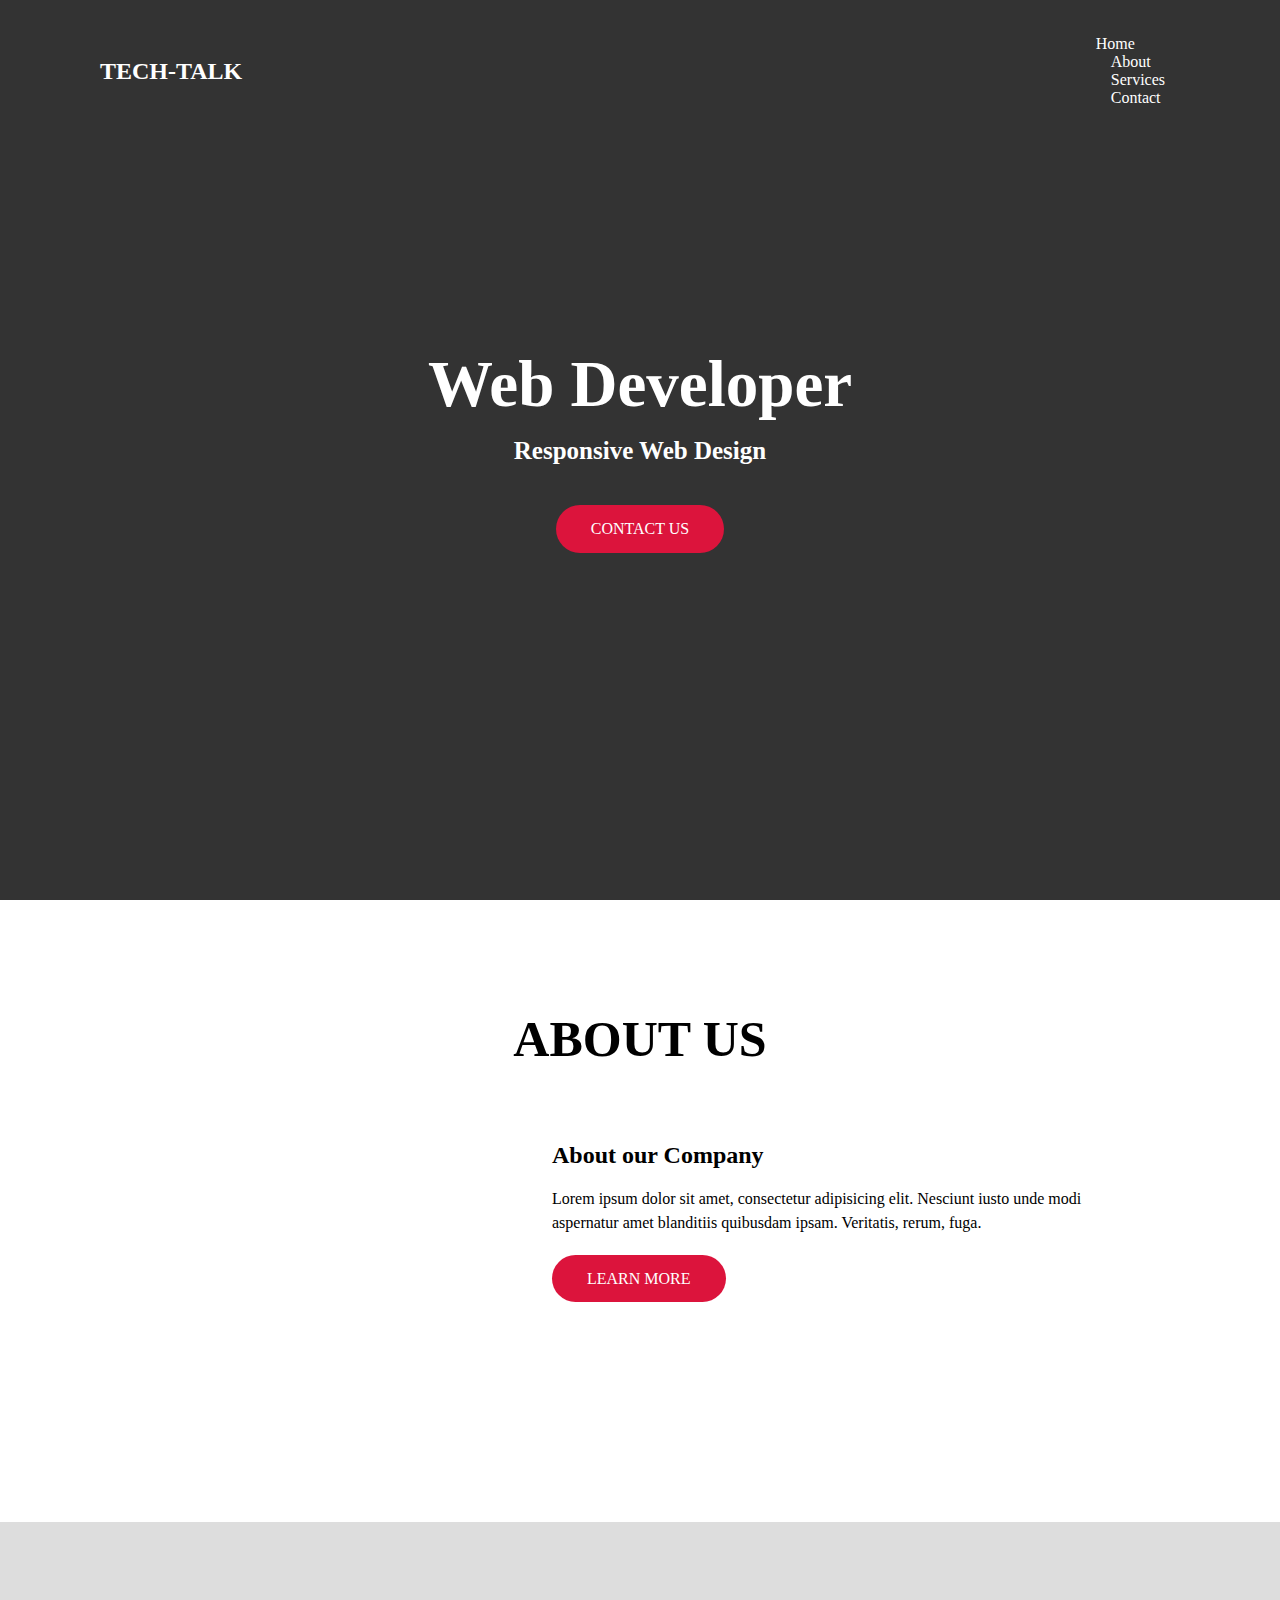
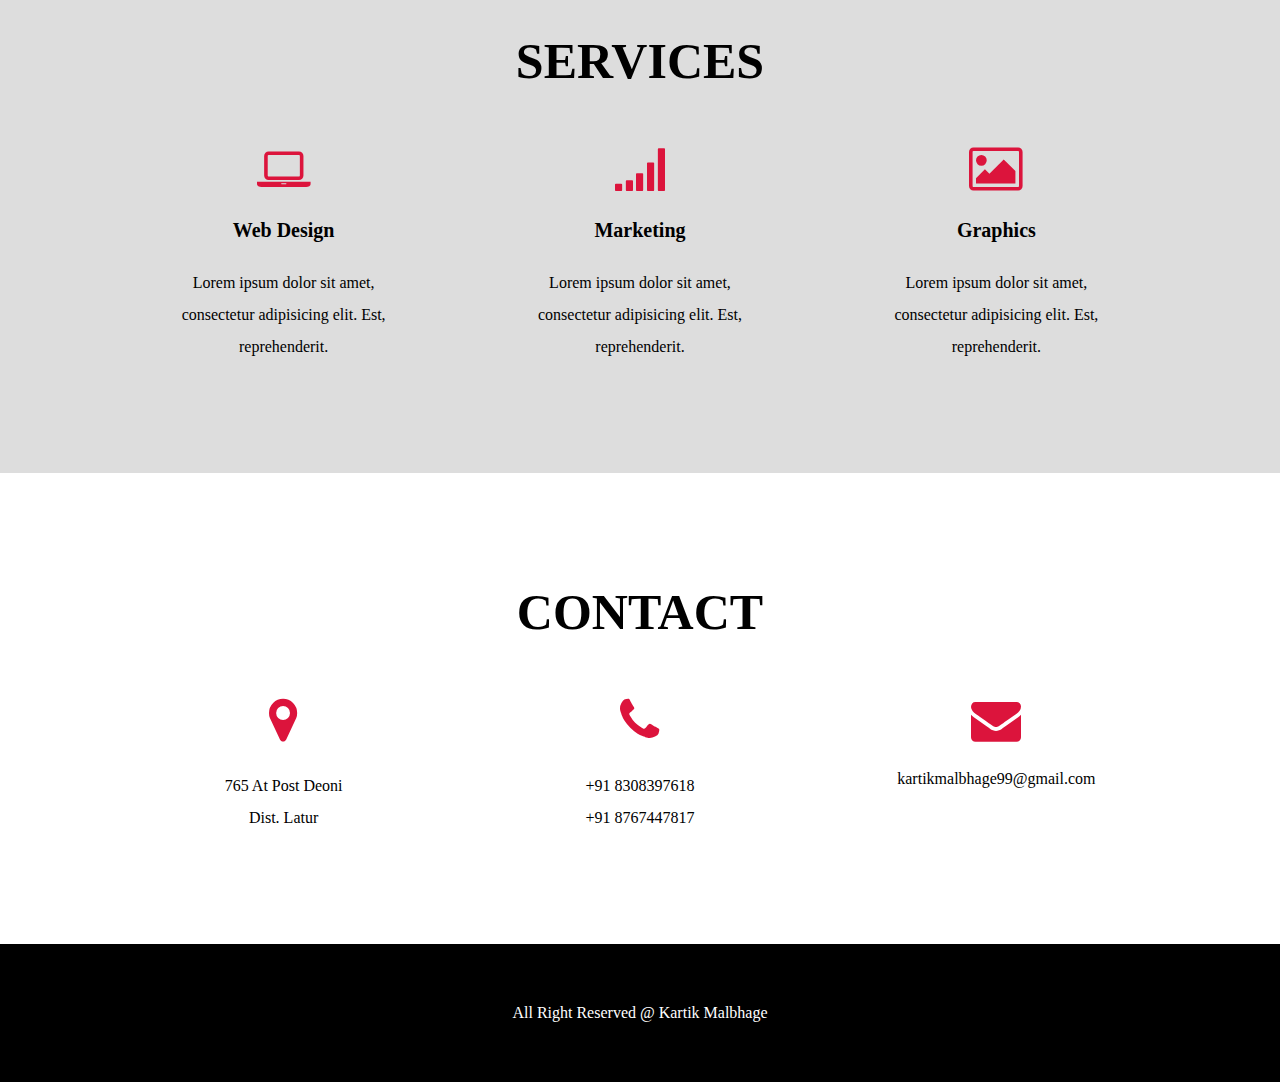
<file: May/Week-03/Assignment-1/index.html>
<!DOCTYPE html>
<html lang="en">
<!--divinectorweb.com-->
<head>
	<meta charset="UTF-8">
	<title>Responsive Landing Page</title>
	<link href="http://maxcdn.bootstrapcdn.com/font-awesome/4.6.0/css/font-awesome.min.css" rel="stylesheet">
	<link rel="stylesheet" href="./style.css">
</head>
<body>
	<header>
		<h2><a href="#">Tech-Talk</a></h2>
		<nav>
			<ul>
				<li>
					<a href="#">Home</a>
				</li>
				<li>
					<a href="#about">About</a>
				</li>
				<li>
					<a href="#services">Services</a>
				</li>
				<li>
					<a href="#contact">Contact</a>
				</li>
			</ul>
		</nav>
	</header>
	<section class="banner-area">
		<div class="banner-img"></div>
		<h1>Web Developer</h1>
		<h3>Responsive Web Design</h3><a class="banner-btn" href="#">Contact us</a>
	</section>
	<section class="about-area" id="about">
		<h3 class="section-title">About Us</h3>
		<ul class="about-content">
			<li class="about-left"></li>
			<li class="about-right">
				<h2>About our Company</h2>
				<p>Lorem ipsum dolor sit amet, consectetur adipisicing elit. Nesciunt iusto unde modi aspernatur amet blanditiis quibusdam ipsam. Veritatis, rerum, fuga.</p><a class="about-btn" href="">Learn more</a>
			</li>
		</ul>
	</section>
	<section class="services-area" id="services">
		<h3 class="section-title">Services</h3>
		<ul class="services-content">
			<li>
				<i class="fa fa-laptop"></i>
				<h4>Web Design</h4>
				<p>Lorem ipsum dolor sit amet, consectetur adipisicing elit. Est, reprehenderit.</p>
			</li>
			<li>
				<i class="fa fa-signal"></i>
				<h4>Marketing</h4>
				<p>Lorem ipsum dolor sit amet, consectetur adipisicing elit. Est, reprehenderit.</p>
			</li>
			<li>
				<i class="fa fa-picture-o"></i>
				<h4>Graphics</h4>
				<p>Lorem ipsum dolor sit amet, consectetur adipisicing elit. Est, reprehenderit.</p>
			</li>
		</ul>
	</section>
	<section class="contact-area" id="contact">
		<h3 class="section-title">Contact</h3>
		<ul class="contact-content">
			<li>
				<i class="fa fa-map-marker"></i>
				<p>765 At Post Deoni<br>
				Dist. Latur</p>
			</li>
			<li>
				<i class="fa fa-phone"></i>
				<p>+91 8308397618<br>
				+91 8767447817</p>
			</li>
			<li>
				<i class="fa fa-envelope"></i>
				<br>
				kartikmalbhage99@gmail.com</p>
			</li>
		</ul>
	</section>
	<footer>
		<p>All Right Reserved @ Kartik Malbhage</p>
	</footer>
</body>
</html>
</file>
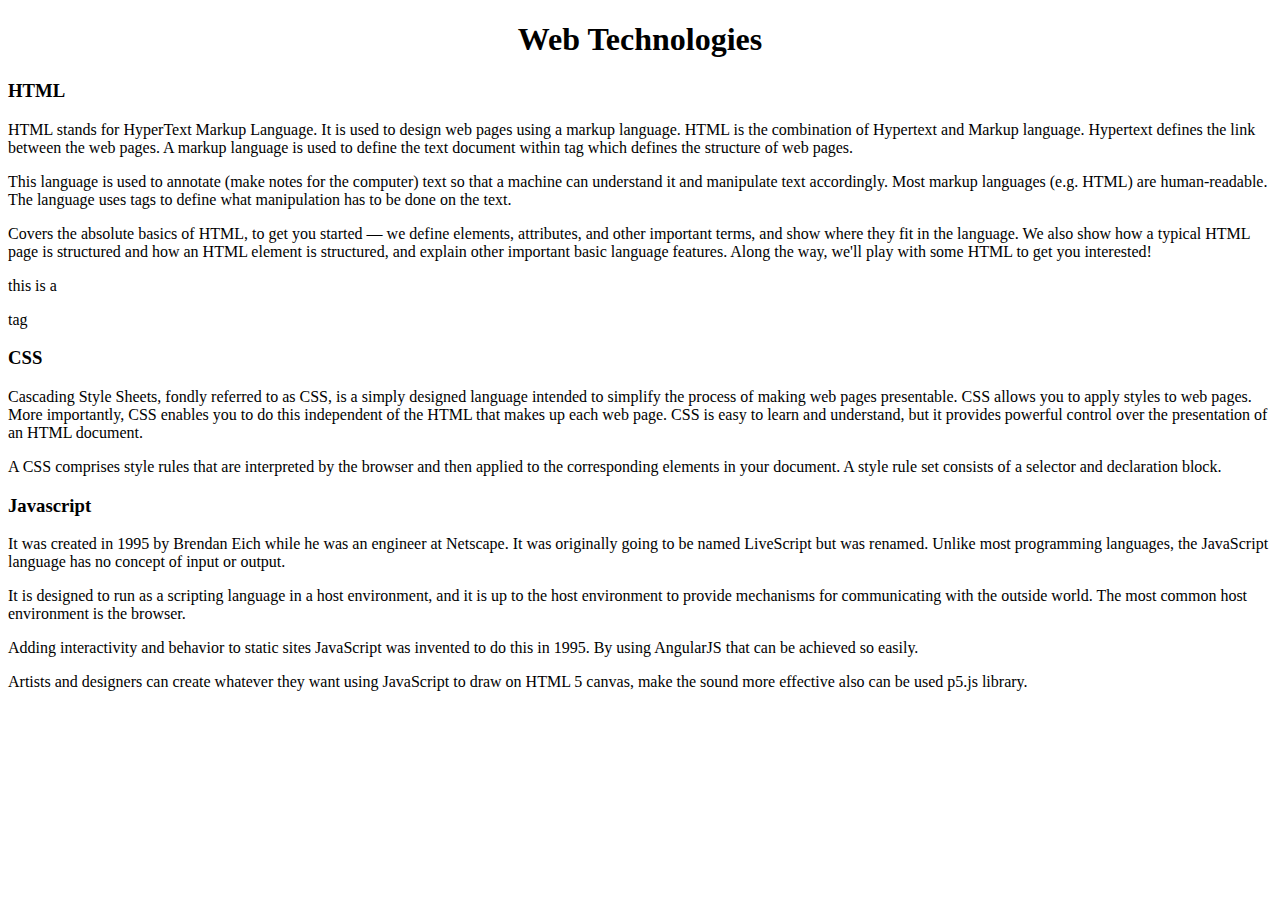
<file: April/Week-2/Assignment-01/Webtech.html>
<!DOCTYPE html>
<html lang="en">
  <head>
    <meta charset="UTF-8" />
    <meta http-equiv="X-UA-Compatible" content="IE=edge" />
    <meta name="viewport" content="width=device-width, initial-scale=1.0" />
    <title>Webtech</title>
  </head>
  <body>
    <h1 align="center">Web Technologies</h1>
    <h3>HTML</h3>
    <p>
      HTML stands for HyperText Markup Language. It is used to design web pages
      using a markup language. HTML is the combination of Hypertext and Markup
      language. Hypertext defines the link between the web pages. A markup
      language is used to define the text document within tag which defines the
      structure of web pages.
    </p>

    <p></p>
    <p>
      This language is used to annotate (make notes for the computer) text so
      that a machine can understand it and manipulate text accordingly. Most
      markup languages (e.g. HTML) are human-readable. The language uses tags to
      define what manipulation has to be done on the text.
    </p>
    <p>
      Covers the absolute basics of HTML, to get you started — we define
      elements, attributes, and other important terms, and show where they fit
      in the language. We also show how a typical HTML page is structured and
      how an HTML element is structured, and explain other important basic
      language features. Along the way, we'll play with some HTML to get you
      interested! 

      <p>
      this is a <p> tag
      </p>

    </p>

    <h3>CSS</h3>
    <p>
      Cascading Style Sheets, fondly referred to as CSS, is a simply designed
      language intended to simplify the process of making web pages presentable.
      CSS allows you to apply styles to web pages. More importantly, CSS enables
      you to do this independent of the HTML that makes up each web page. CSS is
      easy to learn and understand, but it provides powerful control over the
      presentation of an HTML document.
    </p>
    <p>
      A CSS comprises style rules that are interpreted by the browser and then
      applied to the corresponding elements in your document. A style rule set
      consists of a selector and declaration block.
    </p>
    <h3>Javascript</h3>
    <p>
      It was created in 1995 by Brendan Eich while he was an engineer at
      Netscape. It was originally going to be named LiveScript but was renamed.
      Unlike most programming languages, the JavaScript language has no concept
      of input or output.
    </p>
    <p>
      It is designed to run as a scripting language in a host environment, and
      it is up to the host environment to provide mechanisms for communicating
      with the outside world. The most common host environment is the browser.
    </p>
    <p>
      Adding interactivity and behavior to static sites JavaScript was invented
      to do this in 1995. By using AngularJS that can be achieved so easily.
    </p>
    <p>
      Artists and designers can create whatever they want using JavaScript to
      draw on HTML 5 canvas, make the sound more effective also can be used
      p5.js library.
    </p>
  </body>
</html>
</file>
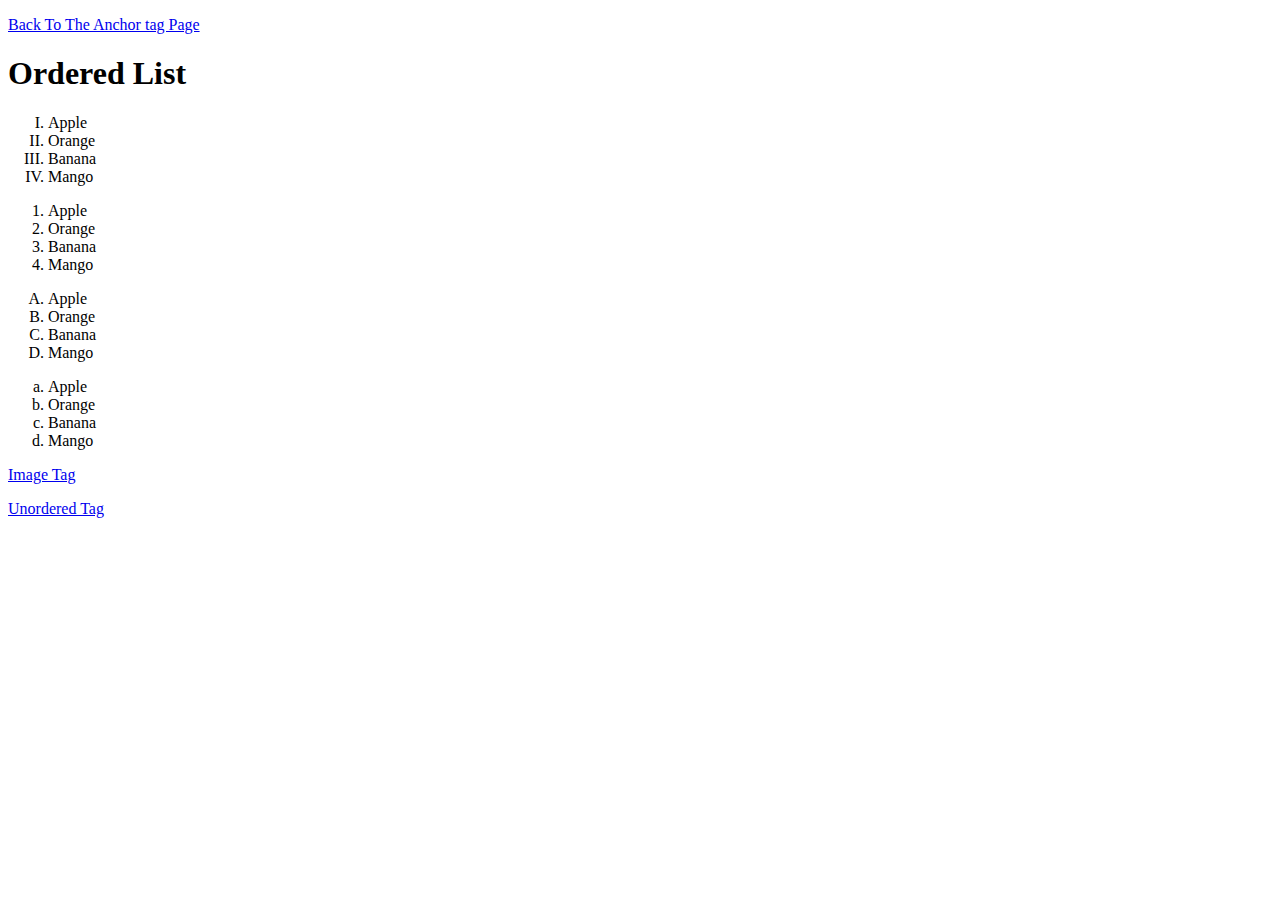
<file: April/Week-2/Assignment-02/Ordered List.html>
<!DOCTYPE html>
<html lang="en">
  <head>
    <meta charset="UTF-8" />
    <meta http-equiv="X-UA-Compatible" content="IE=edge" />
    <meta name="viewport" content="width=device-width, initial-scale=1.0" />
    <title>Ordered List</title>
  </head>
  <body>
    <p>
      <a href="Anchor Tag.html" target="_blank">Back To The Anchor tag Page</a>
    </p>

    <h1>Ordered List</h1>
    <ol type="I">
      <li>Apple</li>
      <li>Orange</li>
      <li>Banana</li>
      <li>Mango</li>
    </ol>
    <ol type="1">
      <li>Apple</li>
      <li>Orange</li>
      <li>Banana</li>
      <li>Mango</li>
    </ol>
    <ol type="A">
      <li>Apple</li>
      <li>Orange</li>
      <li>Banana</li>
      <li>Mango</li>
    </ol>
    <ol type="a">
      <li>Apple</li>
      <li>Orange</li>
      <li>Banana</li>
      <li>Mango</li>
    </ol>

    <p><a href="Image tag.html" target="_blank">Image Tag</a></p>
    <p><a href="Unordered List.html" target="_blank">Unordered Tag</a></p>
  </body>
</html>
</file>
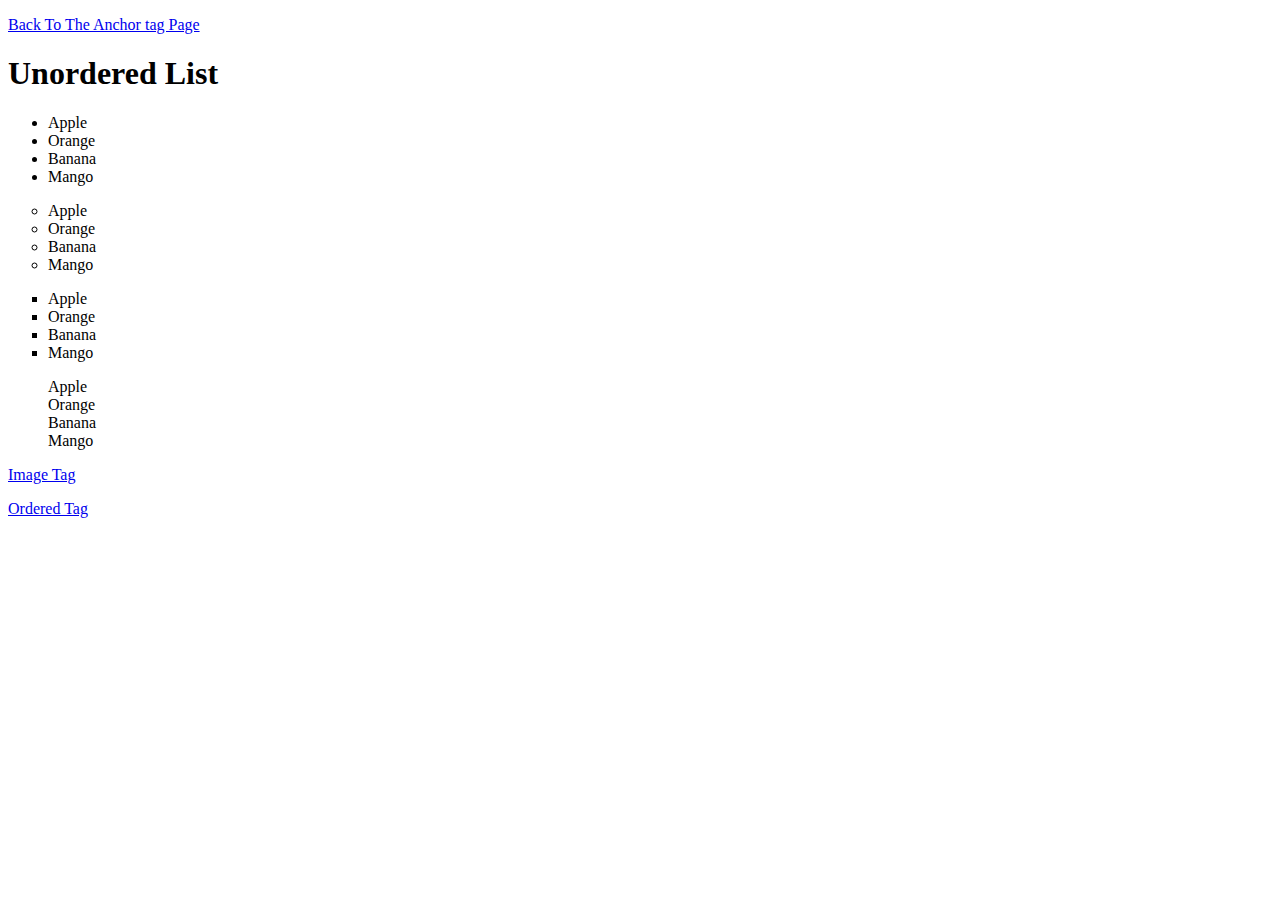
<file: April/Week-2/Assignment-02/Unordered List.html>
<!DOCTYPE html>
<html lang="en">
  <head>
    <meta charset="UTF-8" />
    <meta http-equiv="X-UA-Compatible" content="IE=edge" />
    <meta name="viewport" content="width=device-width, initial-scale=1.0" />
    <title>Unordered List</title>
  </head>
  <body>
    <p>
      <a href="Anchor Tag.html" target="_blank">Back To The Anchor tag Page</a>
    </p>

    <h1>Unordered List</h1>

    <ul type="disc">
      <li>Apple</li>
      <li>Orange</li>
      <li>Banana</li>
      <li>Mango</li>
    </ul>

    <ul type="circle">
      <li>Apple</li>
      <li>Orange</li>
      <li>Banana</li>
      <li>Mango</li>
    </ul>

    <ul type="square">
      <li>Apple</li>
      <li>Orange</li>
      <li>Banana</li>
      <li>Mango</li>
    </ul>

    <ul type="none">
      <li>Apple</li>
      <li>Orange</li>
      <li>Banana</li>
      <li>Mango</li>
    </ul>

    <p><a href="Image tag.html" target="_blank">Image Tag</a></p>
    <p><a href="Ordered List.html" target="_blank">Ordered Tag</a></p>
  </body>
</html>
</file>
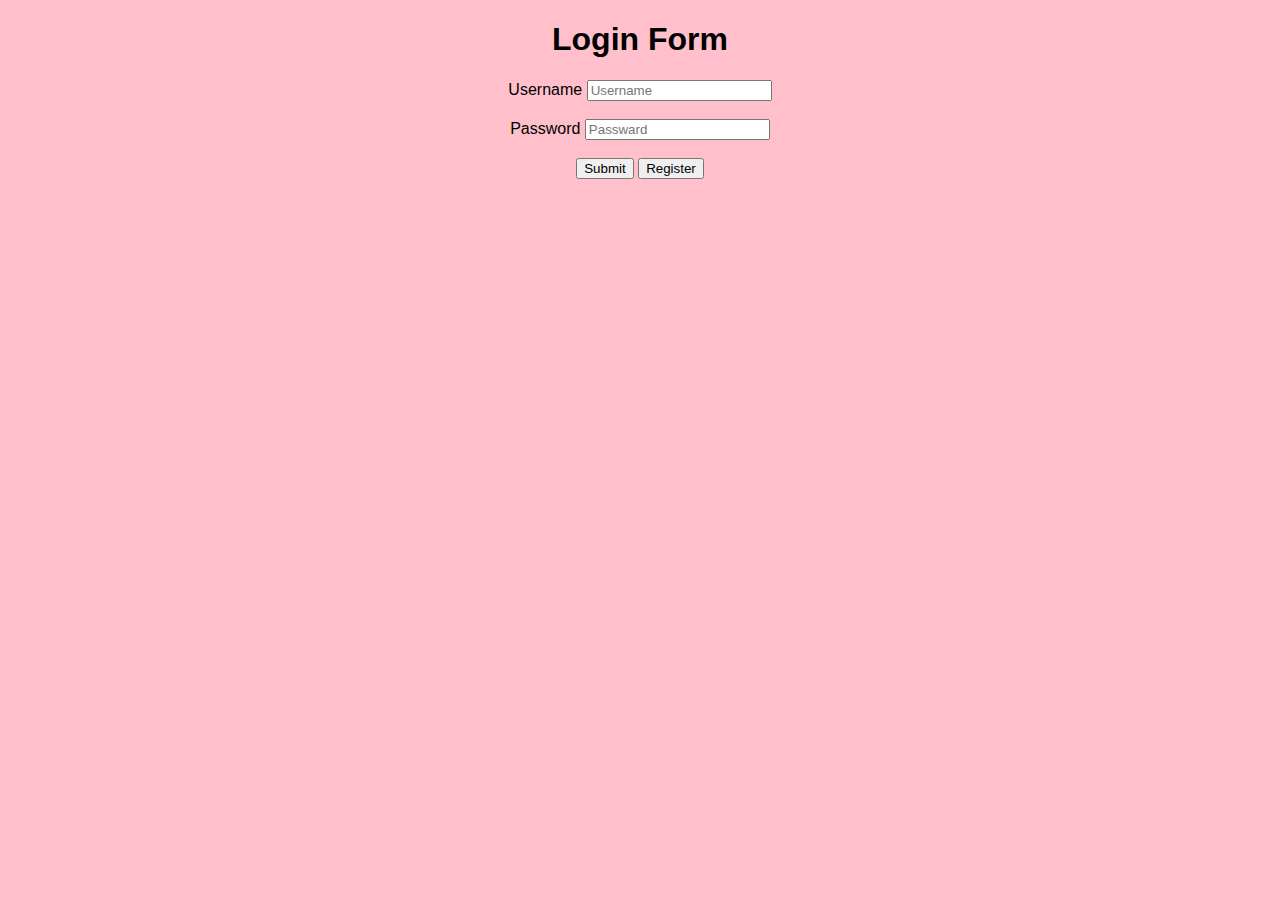
<file: April/Week-3/Assignment-03/Login Form.html>
<!DOCTYPE html>
<html lang="en">
  <head>
    <meta charset="UTF-8" />
    <meta http-equiv="X-UA-Compatible" content="IE=edge" />
    <meta name="viewport" content="width=device-width, initial-scale=1.0" />
    <title>Login Form</title>
    <style>
      Body {
        font-family: Calibri, Helvetica, sans-serif;
        background-color: pink;
      }
    </style>
  </head>
  <body>
    <form align="center">
      <div class="container">
        <center><h1>Login Form</h1></center>
        <label>Username</label>
        <input type="text" placeholder="Username" />
        <!--<input type="text" value="Username">-->
      </div>
      <br />
      <div>
        <label>Password</label>
        <input type="password" placeholder="Passward" />
        <!--<input type="Password" value="Password">-->
      </div>
      <br />
      <input type="button" value="Submit" />
      <input type="button" value="Register" />
    </form>
  </body>
</html>
</file>
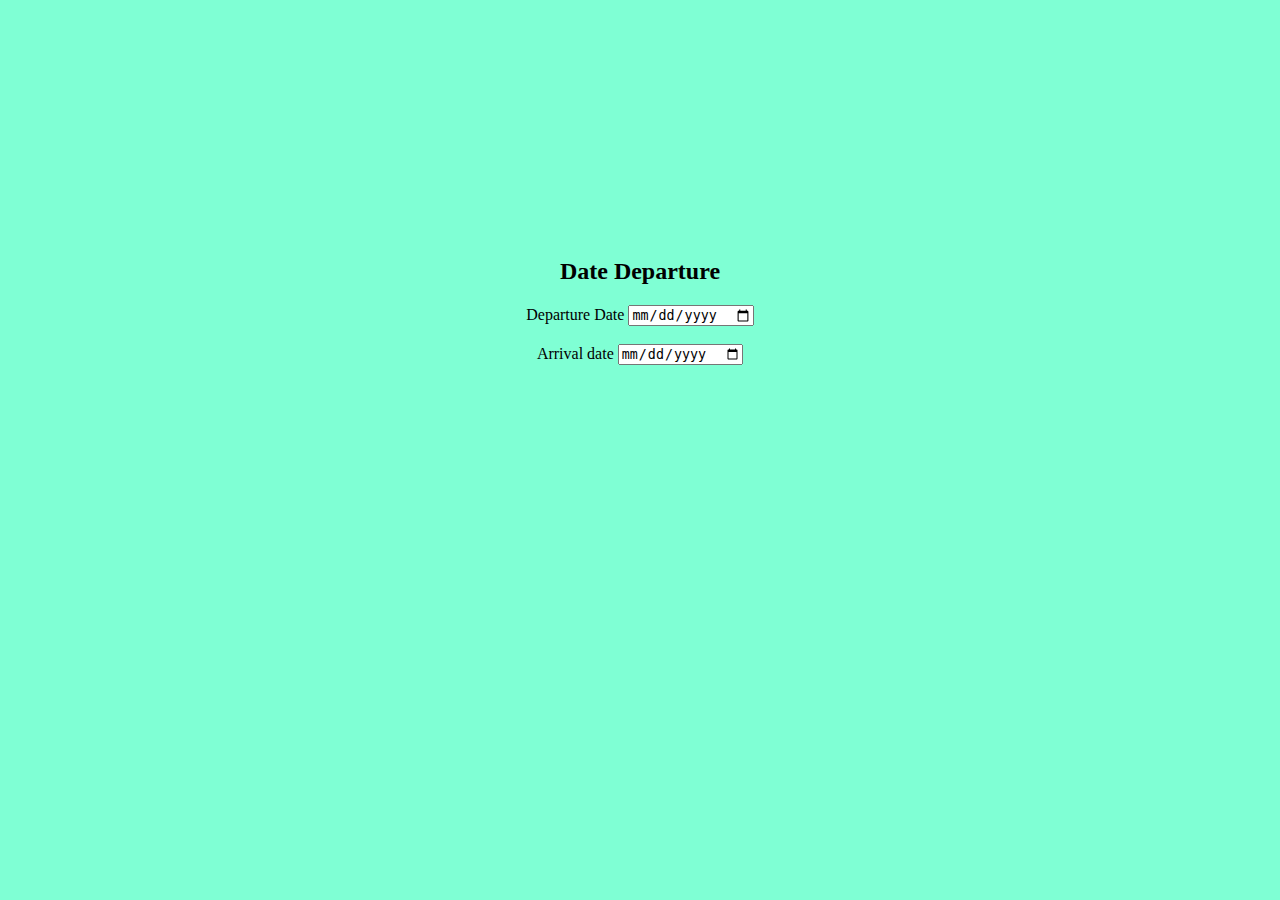
<file: April/Week-3/Assignment-04/DateDepature.html>
<!DOCTYPE html>
<html lang="en">
  <head>
    <meta charset="UTF-8" />
    <meta http-equiv="X-UA-Compatible" content="IE=edge" />
    <meta name="viewport" content="width=device-width, initial-scale=1.0" />
    <title>Departure Date</title>
    <style>
      body {
        background-color: aquamarine;
      }
      #main {
        text-align: center;
        padding-top: 230px;
        border-radius: 20px;
      }
    </style>
  </head>
  <body>
    <div id="main">
      <form action="">
        <h2>Date Departure</h2>
        <label> Departure Date </label>
        <input type="date" placeholder="Enter Date" />
        <br />
        <br />
        <label> Arrival date </label>
        <input type="date" placeholder="Enter Date" />
      </form>
    </div>
  </body>
</html>
</file>
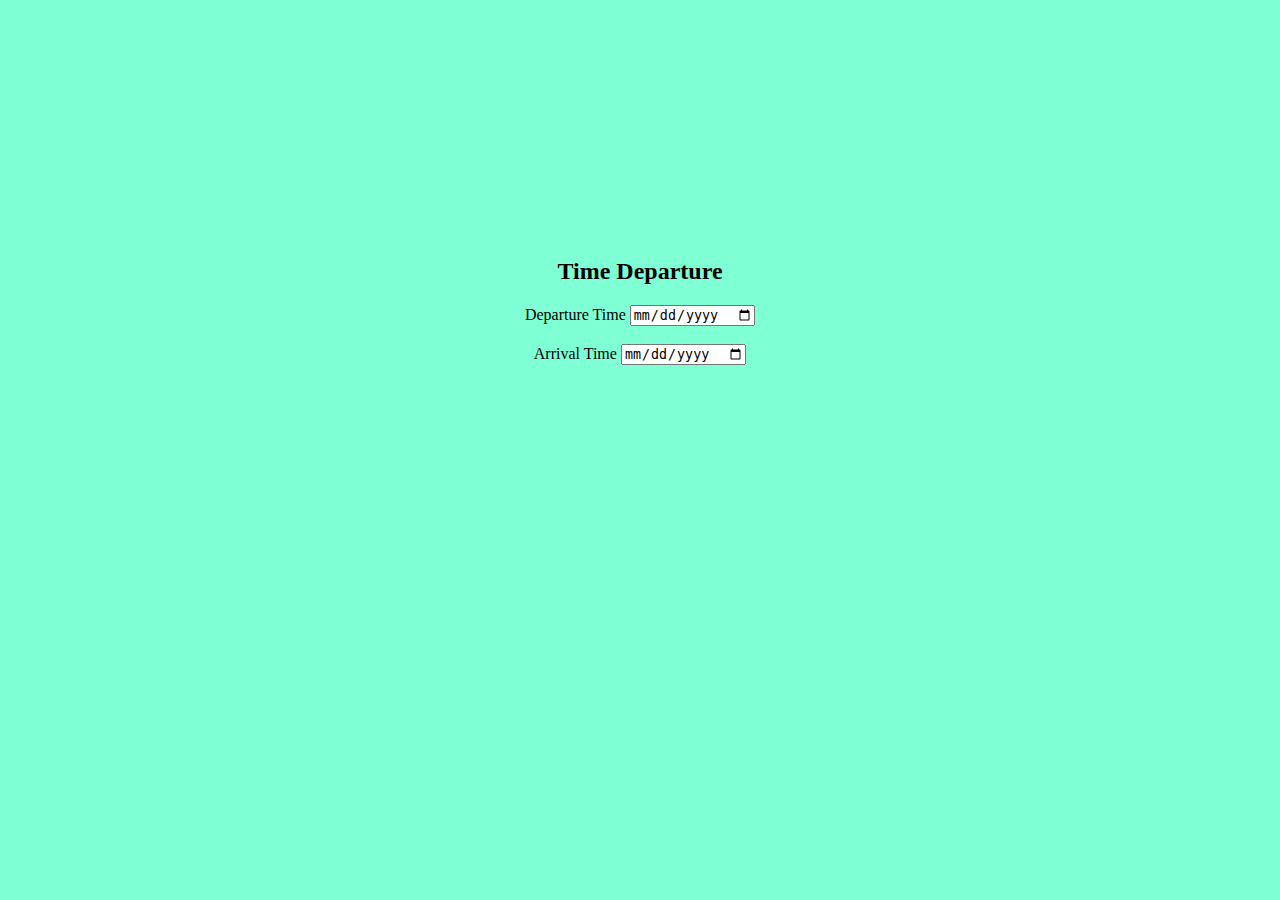
<file: April/Week-3/Assignment-05/TimeDeparture.html>
<!DOCTYPE html>
<html lang="en">
  <head>
    <meta charset="UTF-8" />
    <meta http-equiv="X-UA-Compatible" content="IE=edge" />
    <meta name="viewport" content="width=device-width, initial-scale=1.0" />
    <title>Departure Time</title>
    <style>
      body {
        background-color: aquamarine;
      }
      #main {
        text-align: center;
        padding-top: 230px;
        border-radius: 20px;
      }
    </style>
  </head>
  <body>
    <div id="main">
      <form action="">
        <h2>Time Departure</h2>
        <label> Departure Time </label>
        <input type="date" placeholder="Enter Date" />
        <br />
        <br />
        <label> Arrival Time </label>
        <input type="date" placeholder="Enter Date" />
      </form>
    </div>
  </body>
</html>
</file>
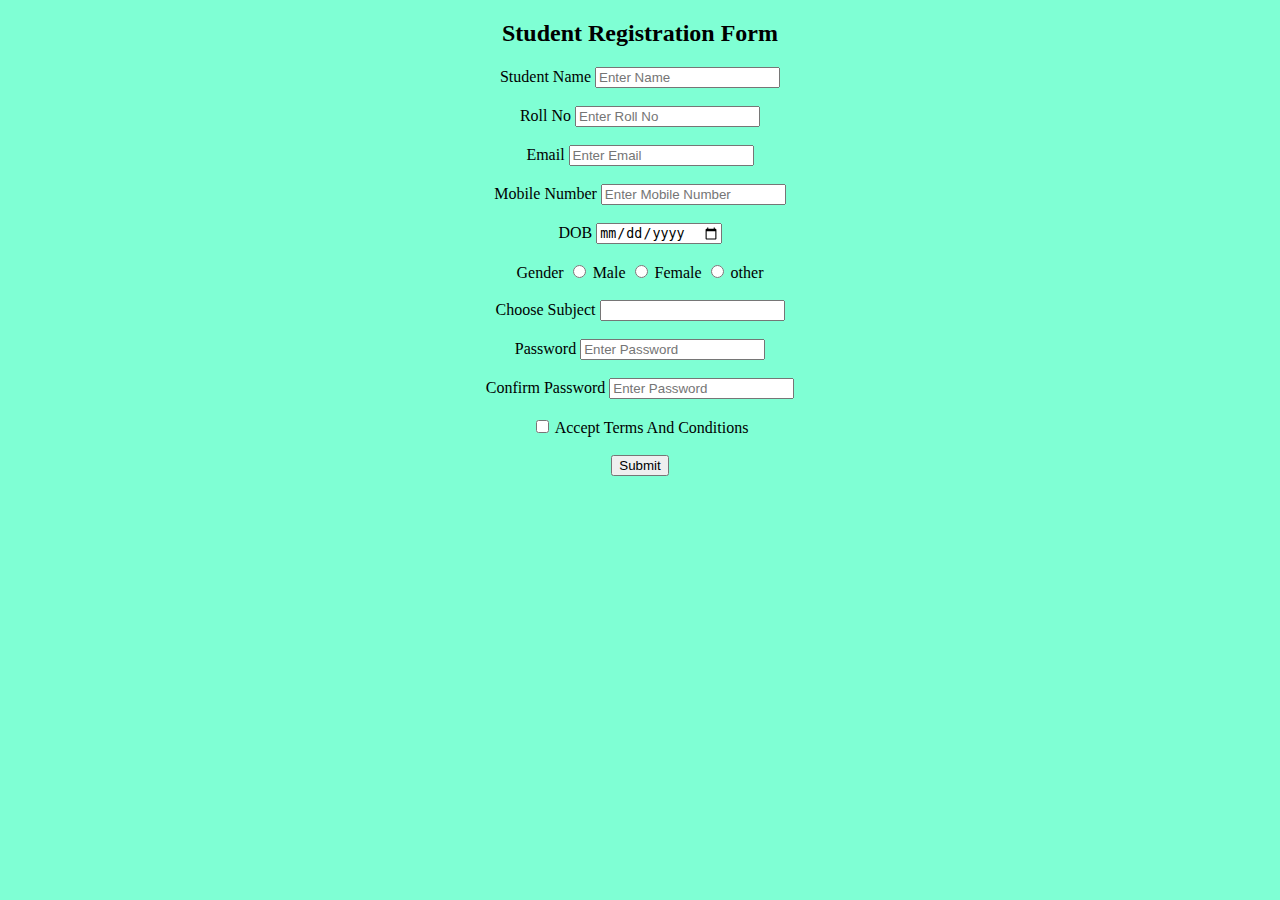
<file: April/Week-3/Assignment-06/StudentRegistrationForm.html>
<!DOCTYPE html>
<html lang="en">
  <head>
    <meta charset="UTF-8" />
    <meta http-equiv="X-UA-Compatible" content="IE=edge" />
    <meta name="viewport" content="width=device-width, initial-scale=1.0" />
    <title>Student Registration Form</title>
    <style>
      body {
        background-color: aquamarine;
      }
      #Main {
        text-align: center;
      }
    </style>
  </head>
  <body>
    <div id="Main">
      <form>
        <h2>Student Registration Form</h2>
        <label>Student Name</label>
        <input type="text" placeholder="Enter Name" />
        <br />
        <br />
        <label>Roll No</label>
        <input type="Number" placeholder="Enter Roll No" />
        <br />
        <br />
        <label>Email</label>
        <input type="text" placeholder="Enter Email" />
        <br />
        <br />
        <label>Mobile Number</label>
        <input type="number" placeholder="Enter Mobile Number" />
        <br /><br />
        <label>DOB</label>
        <input type="date" />
        <br /><br />
        <label>Gender</label>
        <input type="radio" name="gender" />
        <label>Male</label>
        <input type="radio" name="gender" />
        <label>Female</label>
        <input type="radio" name="gender" />
        <label>other</label>
        <br /><br />
        <label>Choose Subject</label>
        <input type="text" list="datalist" />
        <datalist id="datalist">
          <option>HTML</option>
          <option>CSS</option>
          <option>Javascript</option>
          <option>Python</option>
          <option>Java</option>
          <option>C</option>
          <option>C++</option>
          <option>c#</option>
        </datalist>
        <br />
        <br />
        <label>Password</label>
        <input type="password" placeholder="Enter Password" />
        <br /><br />
        <label>Confirm Password</label>
        <input type="password" placeholder="Enter Password" />
        <br /><br />
        <input type="checkbox" /> Accept Terms And Conditions <br /><br />
        <input type="button" value="Submit" align="center" />
      </form>
    </div>
  </body>
</html>
</file>
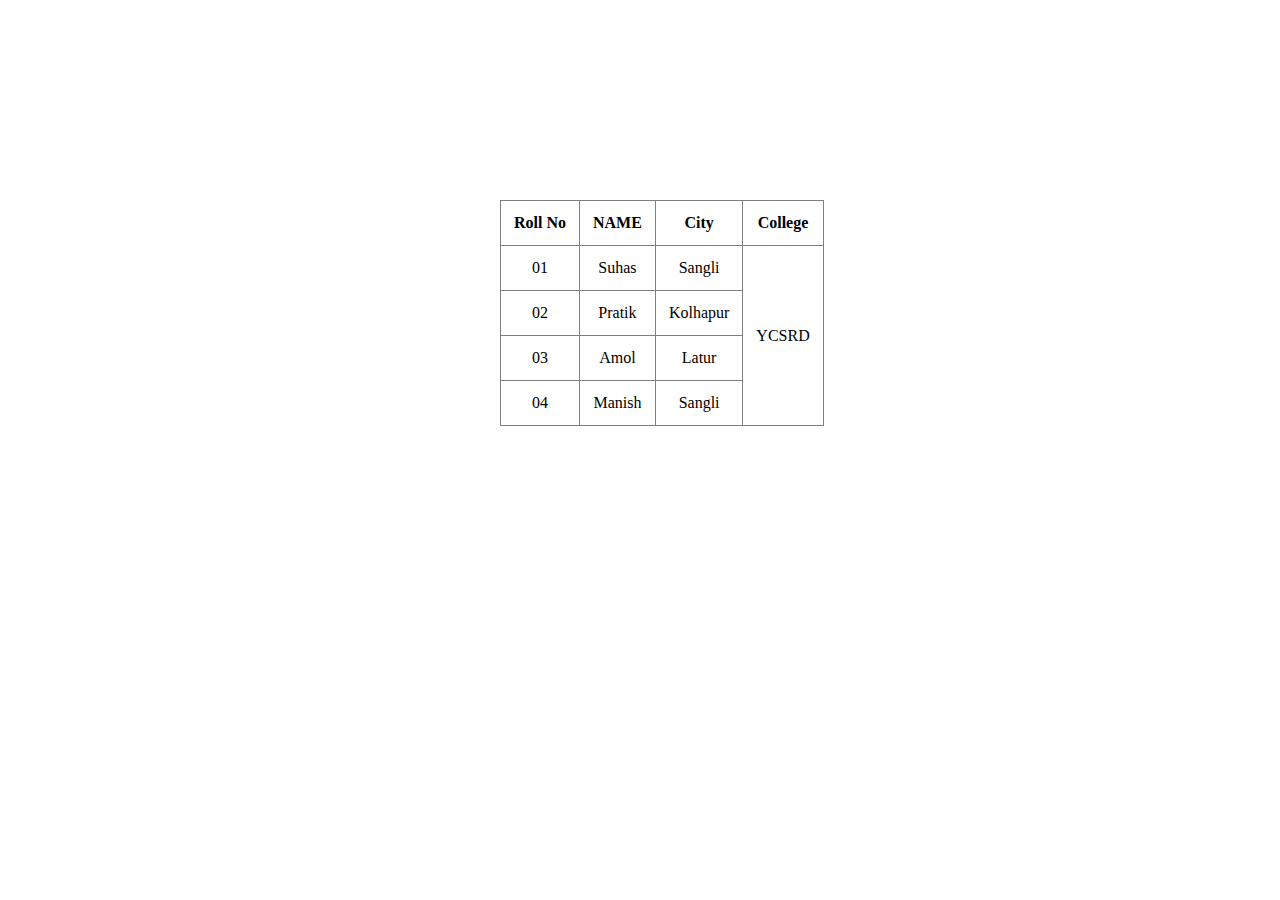
<file: April/Week-4/Assignment-09/Table.html>
<!DOCTYPE html>
<html lang="en">
  <head>
    <meta charset="UTF-8" />
    <meta http-equiv="X-UA-Compatible" content="IE=edge" />
    <meta name="viewport" content="width=device-width, initial-scale=1.0" />
    <title>Table</title>
    <style>
    table{
        text-align: center;
        position: sticky;
        left: 500px;
        right: 500px;
        margin-top: 200px;

    }
</style>
  </head>
  <body>
      <div>
    <table frame="box" rules="all" cellpadding="13">
        <tr>
            <th>Roll No</th>
            <th>NAME</th>
            <th>City</th>
            <th rowspan=>College</th>
        </tr>
        <tr>
            <td>01</td>
            <td>Suhas</td>
            <td>Sangli</td>
            <td rowspan="4">YCSRD</td>
        </tr>
        <tr>
            <td>02</td>
            <td>Pratik</td>
            <td>Kolhapur</td>
           
        </tr>
        <tr>
            <td>03</td>
            <td>Amol</td>
            <td>Latur</td>
          
        </tr>
        <tr>
            <td>04</td>
            <td>Manish</td>
            <td>Sangli</td>
           
        </tr>

    </table>
</div>
  </body>
</html>
</file>
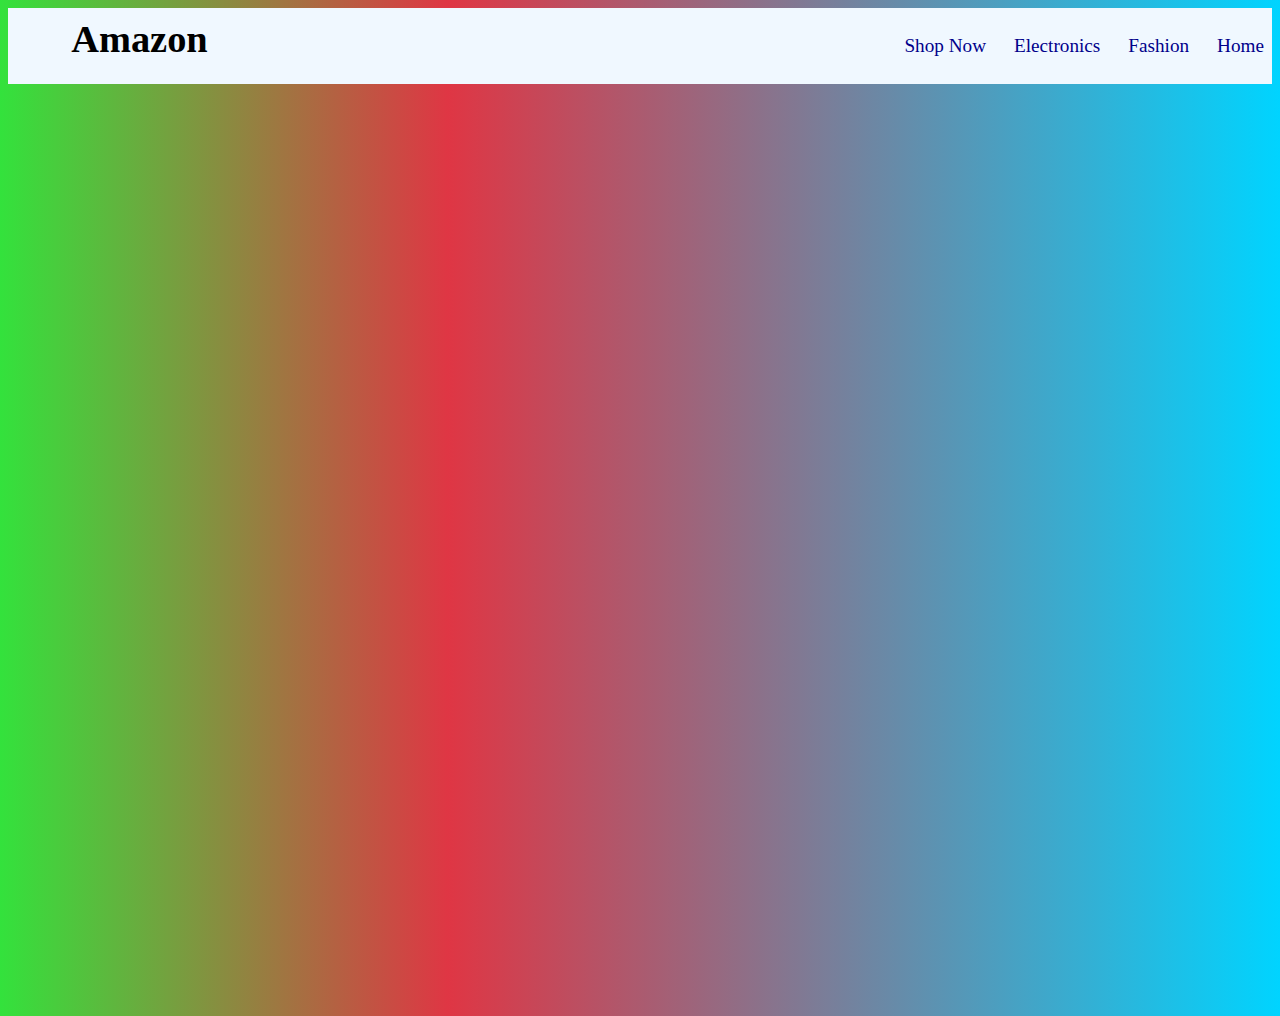
<file: April/Week-5/Assignment-10/Navbar.html>
<!DOCTYPE html>
<html lang="en">
  <head>
    <title>Amazon Site</title>
    <style>
      body {
        background: rgb(2, 0, 36);
        background: linear-gradient(
          90deg,
          rgb(51, 226, 60) 0%,
          rgb(223, 54, 68) 35%,
          rgba(0, 212, 255, 1) 100%
        );
        height: 1000px;
      }
      div {
        background-color: aliceblue;
      }

      a {
        float: right;
        padding: 8px;
        padding-left: 20px;
        font-size: larger;
        color: darkblue;
        overflow: hidden;
        text-decoration: none;
      }
      a:hover {
        background: rgb(2, 0, 36);
        background: linear-gradient(
          90deg,
          rgb(36, 0, 14) 0%,
          rgb(100, 134, 22) 35%,
          rgb(255, 123, 0) 100%
        );
      }
      h1 {
        color: black;
      }
      #amazon {
        float: left;
        width: 40%;
        height: 76px;
        padding-left: 5%;
        font-size: larger;
        line-height: 10px;
      }
      #nav {
        float: right;
        width: 45%;
        line-height: 60px;
        padding-left: 10%;
        text-decoration: none;
      }
      #main {
        background-color: aquamarine;
        margin-top: 0;
        box-shadow: 10px;
        border-radius: 10px;
      }
    </style>
  </head>
  <body>
    <div>
      <div id="amazon">
        <h1>Amazon</h1>
      </div>
      <div id="nav">
        <a href="#Home">Home</a>
        <a href="#Fashion">Fashion</a>
        <a href="#Electronics">Electronics</a>
        <a href="#Shop">Shop Now</a>
      </div>
    </div>
  </body>
</html>
</file>
<file: May/Week-03/Assignment-1/style.css>
* {
	margin: 0;
	padding: 0;
	box-sizing: border-box;
}
html {
	scroll-behavior: smooth;
}
body {
	font-family: poppins;
}
ul, nav {
	list-style: none;
}
a {
	text-decoration: none;
	cursor: pointer;
	color: inherit;
}
header {
	position: absolute;
	top: 0;
	left: 0;
	z-index: 10;
	width: 100%;
	display: -webkit-flex;
	display: -moz-flex;
	display: -ms-flex;
	display: -o-flex;
	display: flex;
	justify-content: space-between;
	align-items: center;
	color: #fff;
	padding: 35px 100px 0;
}
header h2 {
	text-transform: uppercase;
}
header nav {
	display: -webkit-flex;
	display: -moz-flex;
	display: -ms-flex;
	display: -o-flex;
	display: flex;
}
header nav li {
	margin: 0 15px;
}
header nav li:first-child {
	margin-left: 0;
}
header nav li:last-child {
	margin-right: 0;
}
@media(max-width:1000px) {
	header {
		padding: 20px 50px;
	}
}
@media (max-width:700px) {
	header {
		flex-direction: column;
	}
	header h2 {
		margin-bottom: 15px;
	}
	header nav li {
		margin: 0 7px;
	}
}
/*banner area*/

section {
	display: -webkit-flex;
	display: -moz-flex;
	display: -ms-flex;
	display: -o-flex;
	display: flex;
	flex-direction: column;
	align-items: center;
	padding: 110px 100px;
}
@media (max-width:1000px) {
	section {
		padding: 100px 50px;
	}
}
@media (max-width:600px) {
	section {
		padding: 125px 30px;
	}
}
section p {
	max-width: 800px;
	text-align: center;
	margin-bottom: 35px;
	padding: 0 20px;
	line-height: 2;
}
.banner-area {
	position: relative;
	justify-content: center;
	min-height: 100vh;
	color: #fff;
	text-align: center;
}
.banner-area .banner-img {
	background-image: url(https://images.pexels.com/photos/245032/pexels-photo-245032.jpeg?auto=compress&cs=tinysrgb&w=1260&h=750&dpr=1);
	position: absolute;
	top: 0;
	left: 0;
	width: 100%;
	height: 100%;
	-webkit-background-size: cover;
	background-size: cover;
	z-index: -1;
}
.banner-area .banner-img:after {
	content: '';
	position: absolute;
	top: 0;
	left: 0;
	width: 100%;
	height: 100%;
	background-color: #000;
	opacity: .8;
}
.banner-area h1 {
	margin-bottom: 15px;
	font-size: 65px;
	font-family: merienda;
}
.banner-area h3 {
	margin-bottom: 40px;
	font-size: 25px;
}
.banner-area a.banner-btn {
	padding: 15px 35px;
	background: crimson;
	border-radius: 50px;
	text-transform: uppercase;
}
@media (max-width:800px) {
	.banner-area {
		min-height: 600px;
	}
	.banner-area h1 {
		font-size: 32px;
	}
	.banner-area h3 {
		font-size: 20px;
	}
	.banner-area a.banner-btn {
		padding: 15px 40px;
	}
}
/*about area*/

ul.about-content {
	width: 100%;
	display: -webkit-flex;
	display: -moz-flex;
	display: -ms-flex;
	display: -o-flex;
	display: flex;
	flex-wrap: wrap;
	justify-content: center;
}
.about-content li {
	padding: 20px;
	height: 290px;
	background-clip: content-box;
	-webkit-background-size: cover;
	background-size: cover;
	background-position: center;
}
.about-left {
	flex-basis: 40%;
	background-image: url(https://i.postimg.cc/gJPBKhGD/1.jpg);
}
.about-right {
	flex-basis: 60%;
}
.about-area p {
	max-width: 800px;
	margin-bottom: 35px;
	line-height: 1.5;
	text-align: left;
	padding-left: 0;
}
.section-title {
	text-transform: uppercase;
	font-size: 50px;
	margin-bottom: 5%;
}
.about-right h2 {
	margin-bottom: 3%;
}
.about-btn {
	padding: 15px 35px;
	background: crimson;
	border-radius: 50px;
	text-transform: uppercase;
	color: #fff;
}
@media (max-width: 1000px) {
	.about-left, .about-right {
		flex-basis: 100%;
	}
	.about-content li {
		padding: 8px;
	}
}
/*service area*/

#services {
	background: #ddd;
}
ul.services-content {
	width: 100%;
	display: -webkit-flex;
	display: -moz-flex;
	display: -ms-flex;
	display: -o-flex;
	display: flex;
	flex-wrap: wrap;
	justify-content: center;
}
.services-content li {
	padding: 0 30px;
	flex-basis: 33%;
	text-align: center;
}
.services-content li i {
	font-size: 50px;
	color: crimson;
	margin-bottom: 25px;
}
.services-content li h4 {
	font-size: 20px;
	margin-bottom: 25px;
}
.services-content li p {
	margin: 0;
}
@media (max-width:1000px) {
	.services-content li {
		flex-basis: 100%;
		margin-bottom: 65px;
	}
	.services-content li:last-child {
		margin-bottom: 0;
	}
	.services-content li p {
		padding: 0;
	}
}
/*contact area*/

#contact {
	background: #fff;
}
ul.contact-content {
	width: 100%;
	display: -webkit-flex;
	display: -moz-flex;
	display: -ms-flex;
	display: -o-flex;
	display: flex;
	flex-wrap: wrap;
	justify-content: center;
}
.contact-content li {
	padding: 0 30px;
	flex-basis: 33%;
	text-align: center;
}
.contact-content li i {
	font-size: 50px;
	color: crimson;
	margin-bottom: 25px;
}
.contact-content li p {
	margin: 0;
}
@media (max-width: 1000px) {
	.contact-content li {
		flex-basis: 100%;
		margin-bottom: 65px;
	}
	.contact-content li:last-child {
		margin-bottom: 0;
	}
	.contact-content li p {
		padding: 0;
	}
}
/*footer*/

footer {
	display: -webkit-flex;
	display: -moz-flex;
	display: -ms-flex;
	display: -o-flex;
	display: flex;
	flex-direction: column;
	align-items: center;
	text-align: center;
	color: #fff;
	background-color: #000;
	padding: 60px 0;
}
</file>
